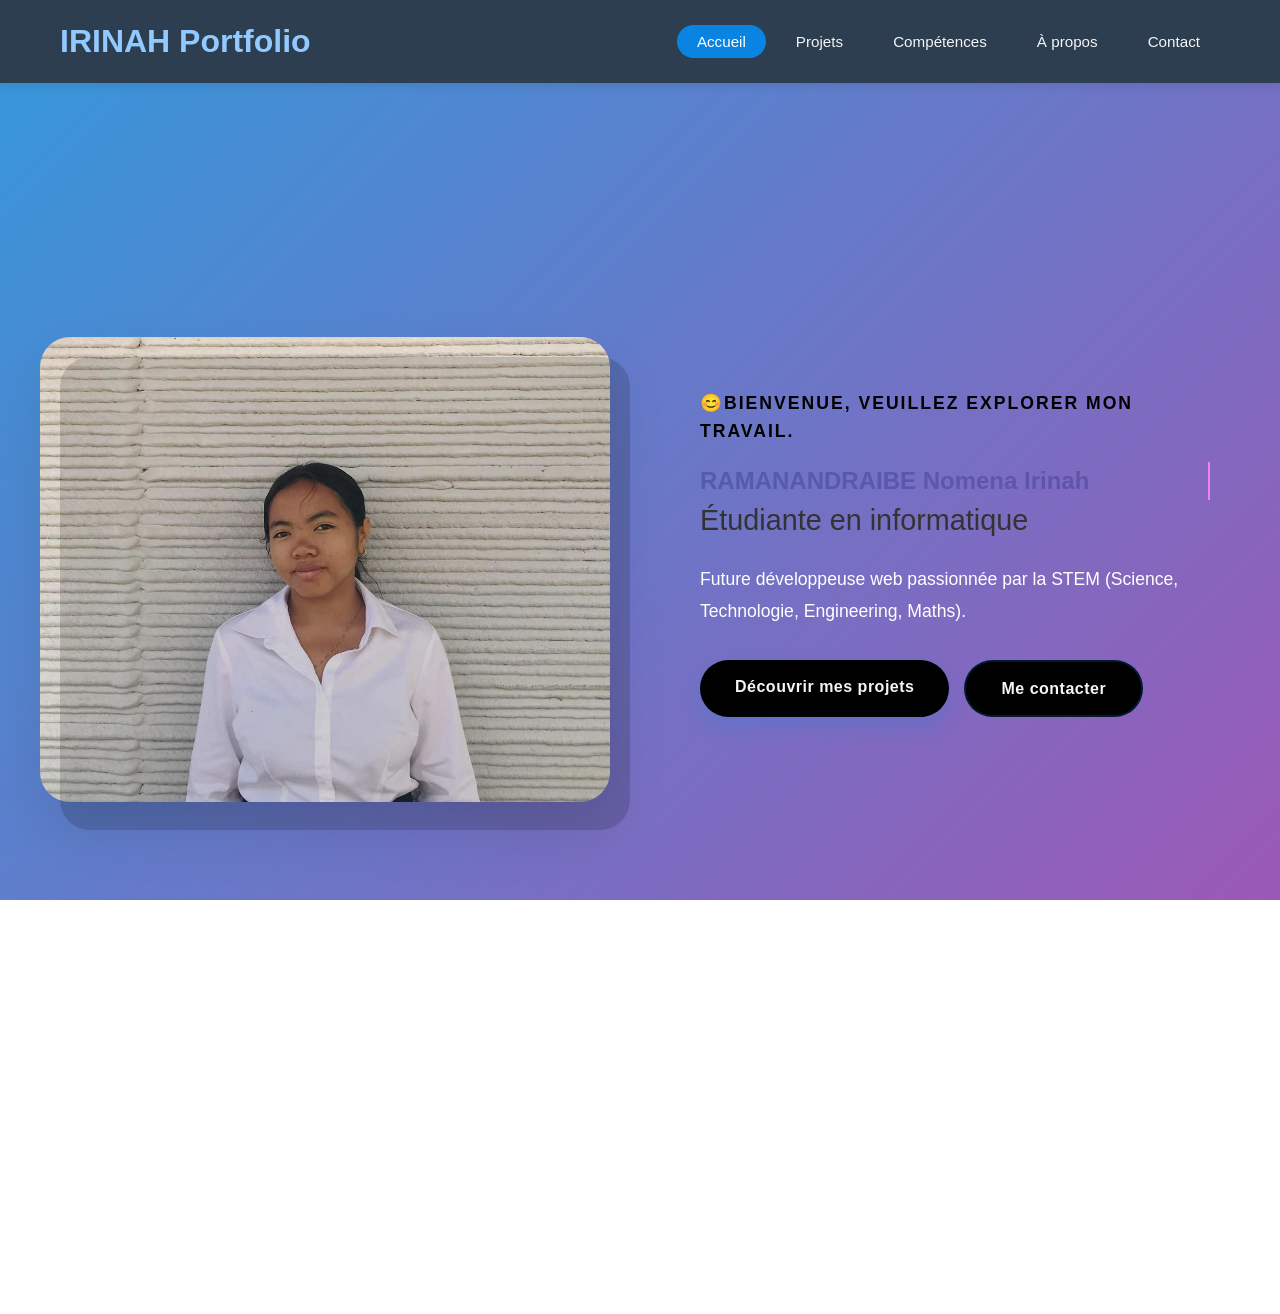
<file: index.html>
<!DOCTYPE html> <html lang="fr">
     <head> <meta charset="UTF-8">
         <meta name="viewport" content="width=device-width, initial-scale=1.0"> 
         <title>Accueil - IRINAH Portfolio</title> <link rel="stylesheet" href="index.css">
         </head>

<body>
    <header>
        <nav>
            <div class="nav-container">
                <div class="logo">IRINAH Portfolio</div>
                <ul class="nav-buttons">
                    <li><a href="index.html" class="active">Accueil</a></li>
                    <li><a href="projet.html">Projets</a></li>
                    <li><a href="competence.html">Compétences</a></li>
                    <li><a href="propos.html">À propos</a></li>
                    <li><a href="contact.html">Contact</a></li>
                </ul>
            </div>
        </nav>
    </header>

    <main>
        <section class="hero">
            <div class="hero-content">

                

                <!-- Photo à gauche -->
                <div class="hero-image">
                    <div class="image-wrapper">
                       <img src="img/123.jpeg" alt="">
                        <div class="background-shape"></div>
                    </div>
                </div>

                <!-- Texte à droite -->
                <div class="hero-text">
                    <p class="greeting">😊Bienvenue, veuillez explorer mon travail.</p>
                    <h1>RAMANANDRAIBE Nomena Irinah</h1>
                    <h2>Étudiante en informatique</h2>
                    <p class="bio">Future développeuse web passionnée par la STEM (Science, Technologie, Engineering, Maths).</p>
                    
                    <div class="cta-buttons">
                        <a href="projet.html" class="btn btn-primary">Découvrir mes projets</a>
                        <a href="contact.html" class="btn btn-secondary">Me contacter</a>
                    </div>
                </div>
            </div>
        </section>
    </main>
    <!-- Logos ajoutés -->
                <div class="hero-logos">
                   
              
                    <img src="img/logo1.png" alt="Logo3" class=" small-logo">
                    <img src="img/logo3.png" alt="Logo 2" class="small-logo">
                    <img src="img/logo2.png" alt="Logo 1" class="small-logo">
                </div>

    <footer>
        <p>&copy; 2026 IRINAH Portfolio. 😊 Bienvenue.</p>
        <div class="footer-container">
            <img src="img/logo1.png" alt="Logo IRINAH" class="footer-logo">
        </div>
    </footer>
</body>
</file>
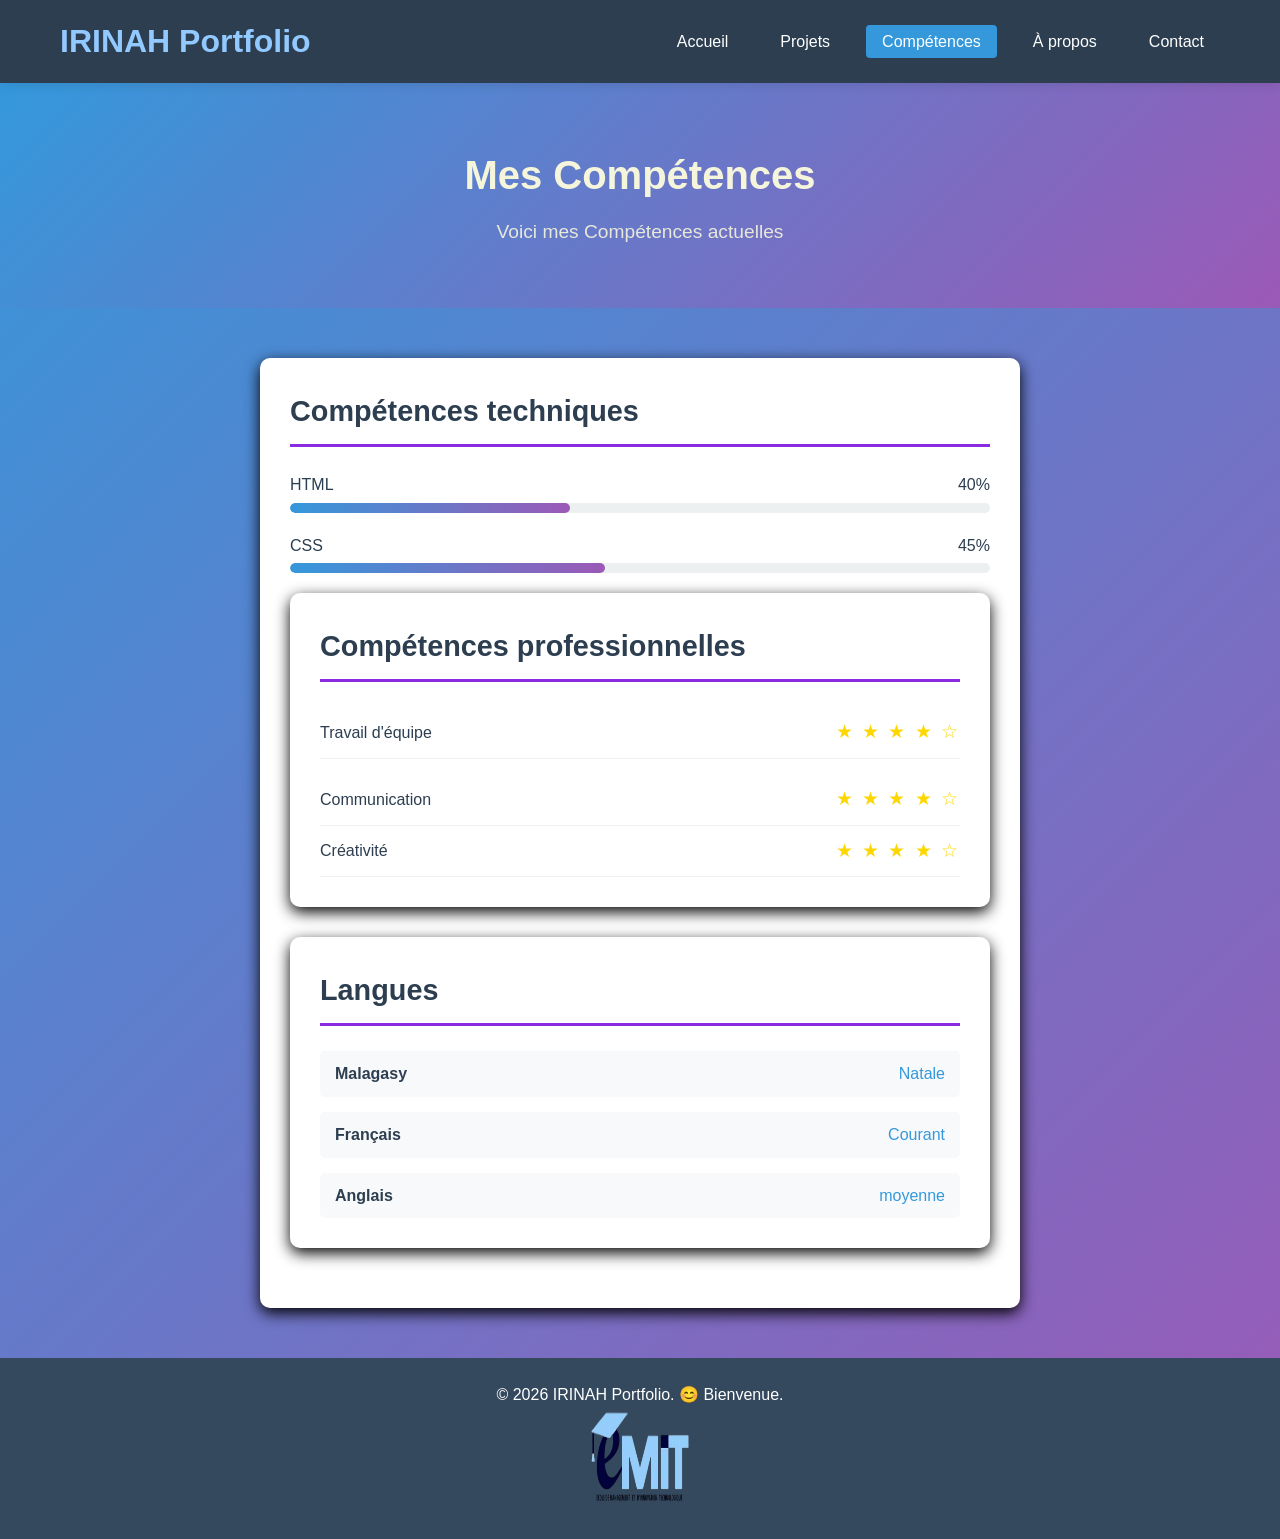
<file: competence.html>
<!DOCTYPE html>
<html lang="fr">
<head>
    <meta charset="UTF-8">
    <meta name="viewport" content="width=device-width, initial-scale=1.0">
    <title>Mes Compétences</title>
    <link rel="stylesheet" href="competence.css">
</head>
<body>
    <header>
        <nav>
            <div class="nav-container">
                <div class="logo">IRINAH Portfolio</div>
                <ul class="nav-menu">
                    <li><a href="index.html">Accueil</a></li>
                    <li><a href="projet.html">Projets</a></li>
                    <li><a href="competence.html" class="active">Compétences</a></li>
                    <li><a href="propos.html">À propos</a></li>
                    <li><a href="contact.html">Contact</a></li>
                </ul>
            </div>
        </nav>
    </header>

    <main>
        <section class="page-header">
            <h1>Mes Compétences</h1>
            <p>Voici mes Compétences actuelles</p>
        </section>

        <section class="skills-section">
            <!-- Compétences techniques -->
            <div class="skills-category">
                <h2>Compétences techniques</h2>
                <div class="skills-list">
                    <div class="skill-item">
                        <div class="skill-info">
                            <span>HTML</span>
                            <span>40%</span>
                        </div>
                        <div class="progress-bar">
                        <div class="progress" style="width: 40%"></div>
                        </div>
                    </div>

                    <div class="skill-item">
                        <div class="skill-info">
                            <span>CSS</span>
                            <span>45%</span>
                        </div>
                        <div class="progress-bar">
                            <div class="progress" style="width: 45%"></div>
                        </div>
                    </div>

                   

                  

                 

            <!-- Compétences professionnelles -->
            <div class="skills-category">
                <h2>Compétences professionnelles</h2>
                <div class="soft-skills">
                    <div class="soft-skill">
                        <span>Travail d'équipe</span>
                        <div class="rating">
                            ★ ★ ★ ★ ☆
                        </div>
                    </div>
                    <div class="soft-skill">
                        <span>Communication</span>
                        <div class="rating">
                            ★ ★ ★ ★ ☆
                        </div>
                    </div>
                 
                    </div>
                   
                    <div class="soft-skill">
                        <span>Créativité</span>
                        <div class="rating">
                            ★ ★ ★ ★ ☆
                        </div>
                    </div>
                </div>
            </div>

            <!-- Langues -->
            <div class="skills-category">
                <h2>Langues</h2>
                <div class="languages-list">
                    <div class="language-item">
                        <span>Malagasy</span>
                        <span>Natale</span>
                    </div>
                    <div class="language-item">
                        <span>Français</span>
                        <span>Courant</span>
                    </div>
                    <div class="language-item">
                        <span>Anglais</span>
                        <span>moyenne</span>
                    </div>
                </div>
            </div>
        </section>
    </main>

    <footer>
        <p>&copy; 2026 IRINAH Portfolio. 😊 Bienvenue.</p>
            
    <div class="footer-container">
        <img src="img/logo1.png" alt="Logo IRINAH" class="footer-logo">
        </div>
    </footer>
</body>
</html>
</file>
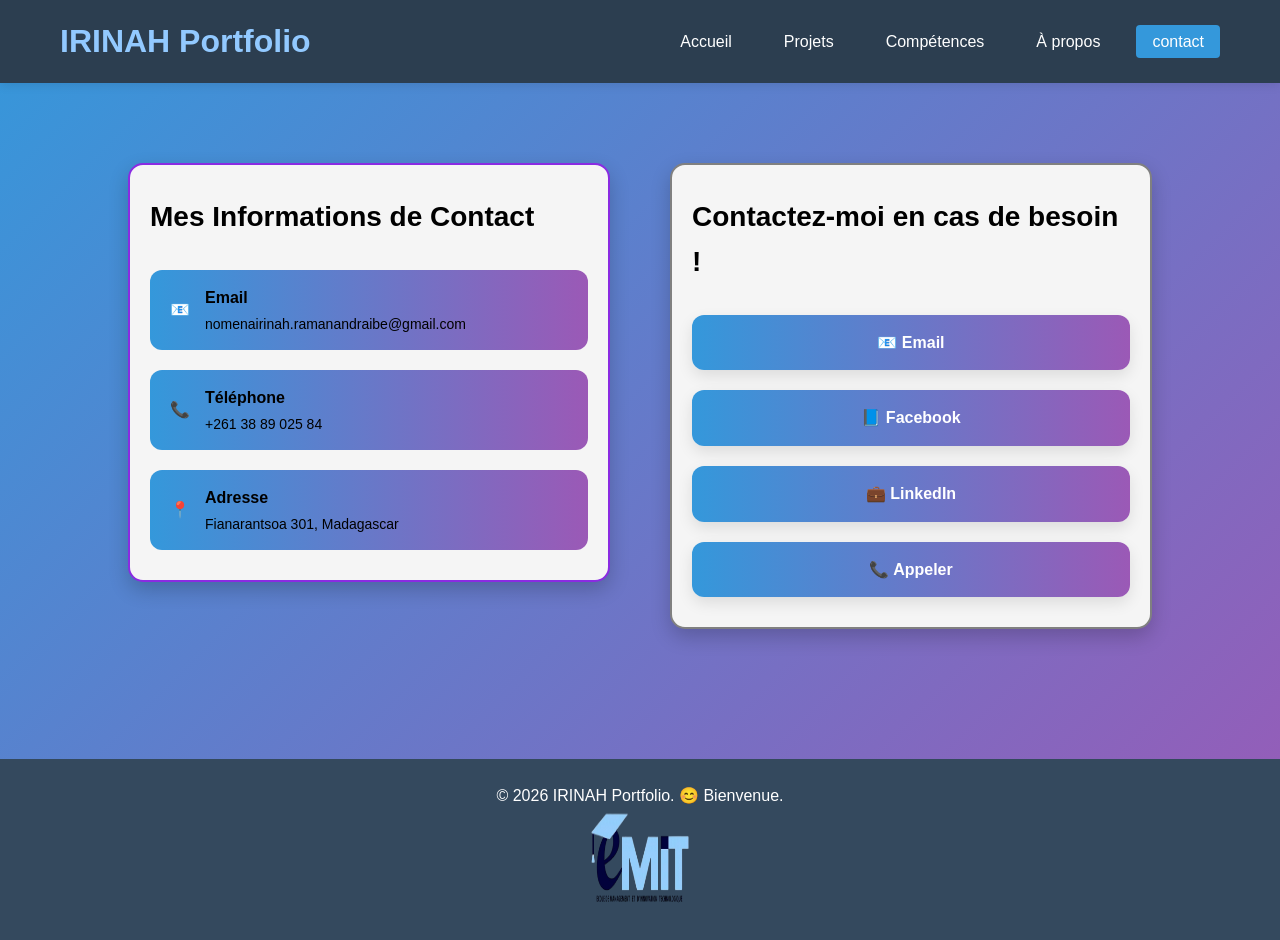
<file: contact.html>
<!DOCTYPE html>
<html lang="fr">
<head>
    <meta charset="UTF-8">
    <meta name="viewport" content="width=device-width, initial-scale=1.0">
    <title>Contact</title>
    <link rel="stylesheet" href="contact.css">
</head>
<body>
    <header>
        <nav>
            <div class="nav-container">
                <div class="logo">IRINAH Portfolio</div>
                <ul class="nav-menu">
                    <li><a href="index.html">Accueil</a></li>
                    <li><a href="projets.html" >Projets</a></li>
                    <li><a href="competence.html">Compétences</a></li>
                    <li><a href="propos.html">À propos</a></li>
                    <li><a href="contact.html" class="active">contact</a></li>
                </ul>
            </div>
        </nav>
    </header>

    <body>

<body>

<section class="contact-section">
    <div class="contact-container">

        <!-- PARTIE GAUCHE -->
        <div class="contact-left">
            <h2>Mes Informations de Contact</h2>

            <div class="contact-info">

                <div class="info-item">
                    <span class="info-icon">📧</span>
                    <div class="info-text">
                        <h4>Email</h4>
                        <p>nomenairinah.ramanandraibe@gmail.com</p>
                    </div>
                </div>

                <div class="info-item">
                    <span class="info-icon">📞</span>
                    <div class="info-text">
                        <h4>Téléphone</h4>
                        <p>+261 38 89 025 84</p>
                    </div>
                </div>

                <div class="info-item">
                    <span class="info-icon">📍</span>
                    <div class="info-text">
                        <h4>Adresse</h4>
                        <p>Fianarantsoa 301, Madagascar</p>
                    </div>
                </div>

             

            </div>
        </div>

        <!-- PARTIE DROITE -->
        <div class="contact-right">
            <h2>Contactez-moi en cas de besoin !</h2>

            <div class="contact-buttons">

                <a href="mailto:nomenairinah.ramanandraibe@gmail.com" class="btn email">
                    📧 Email
                </a>

                <a href="https://www.facebook.com/irinah.ramanandraibe" target="_blank" class="btn facebook">
                    📘 Facebook
                </a>

                <a href="https://www.linkedin.com/in/nomena-irinah-ramanandraibe-2660463a6" target="_blank" class="btn linkedin">
                    💼 LinkedIn
                </a>

                <a href="tel:+261388902584" class="btn call">
                    📞 Appeler
                </a>

            </div>
        </div>

    </div>
</section>

</body>
   
</body>
    
   
  <footer>
        <p>&copy; 2026 IRINAH Portfolio. 😊 Bienvenue.</p>
        
    <div class="footer-container">
        <img src="img/logo1.png" alt="Logo IRINAH" class="footer-logo">
        </div>

    </footer>
</body>
</html>
</file>
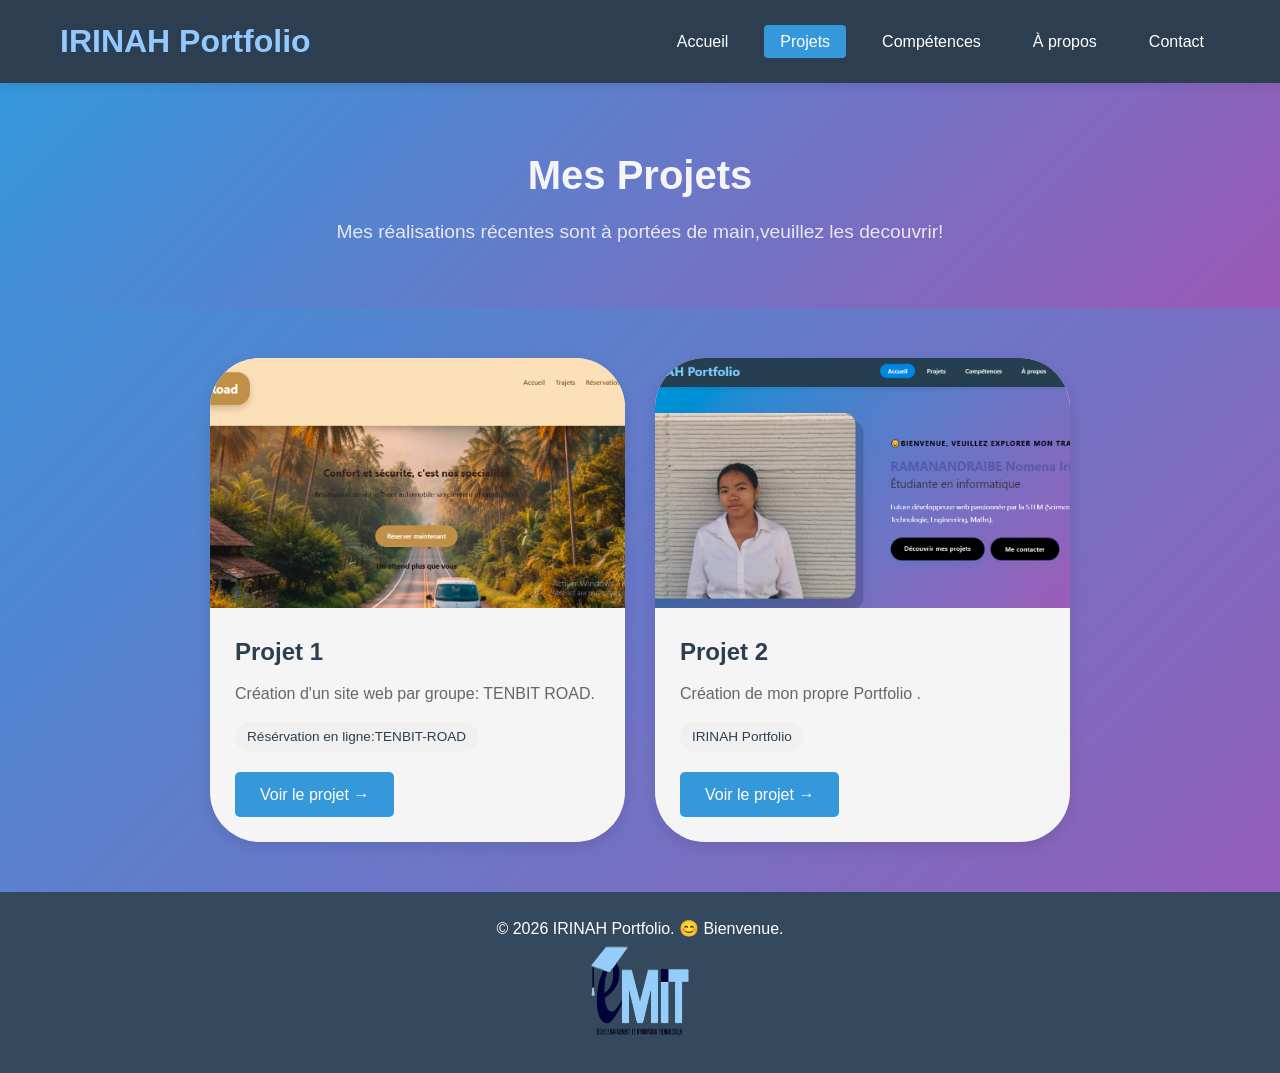
<file: projet.html>
<!DOCTYPE html>
<html lang="fr">
<head>
    <meta charset="UTF-8">
    <meta name="viewport" content="width=device-width, initial-scale=1.0">
    <title>Mes Projets</title>
    <link rel="stylesheet" href="projet.css">
</head>
<body>
    <header>
        <nav>
            <div class="nav-container">
                <div class="logo">IRINAH Portfolio</div>
                <ul class="nav-menu">
                    <li><a href="index.html">Accueil</a></li>
                    <li><a href="projets.html" class="active">Projets</a></li>
                    <li><a href="competence.html">Compétences</a></li>
                    <li><a href="propos.html">À propos</a></li>
                    <li><a href="contact.html">Contact</a></li>
                </ul>
            </div>
        </nav>
    </header>

    <main>
        <section class="page-header">
            <h1>Mes Projets</h1>
            <p>Mes réalisations récentes sont à portées de main,veuillez les decouvrir!</p>
        </section>

        <section class="projects-section">
            <div class="projects-grid">
                <!-- Projet 1 -->
                <article class="project-card">
                    <div class="project-image">
                        <img src="img/Capture d’écran 2026-02-27 224944.png" alt="">
                    </div>
                    <div class="project-content">
                        <h3>Projet 1</h3>
                        <p class="project-description">Création d'un site web par groupe: TENBIT ROAD.</p>
                        <div class="project-tech">
                            <span>Résérvation en ligne:TENBIT-ROAD</span>
                    
                            
                        </div>
                        <a href="https://toussainte.github.io/TenBit_Road/" class="project-btn">Voir le projet →</a>
                    </div>
                </article>

                <!-- Projet 2 -->
                <article class="project-card">
                    <div class="project-image">
                        <img src="img/M.png" alt="">
                    </div>
                    <div class="project-content">
                        <h3>Projet 2</h3>
                        <p class="project-description">Création de mon propre Portfolio .</p>
                        <div class="project-tech">
                            <span>IRINAH Portfolio</span>
                            
                           
                        </div>
                        <a href="index.html" class="project-btn">Voir le projet →</a>
                    
                    </div>
                </article>



            </div>
        </section>
    </main>

    
      <footer>
        <p>&copy; 2026 IRINAH Portfolio. 😊 Bienvenue.</p>
        
    <div class="footer-container">
        <img src="img/logo1.png" alt="Logo IRINAH" class="footer-logo">
        </div>

    </footer>
</body>

</html>
</file>
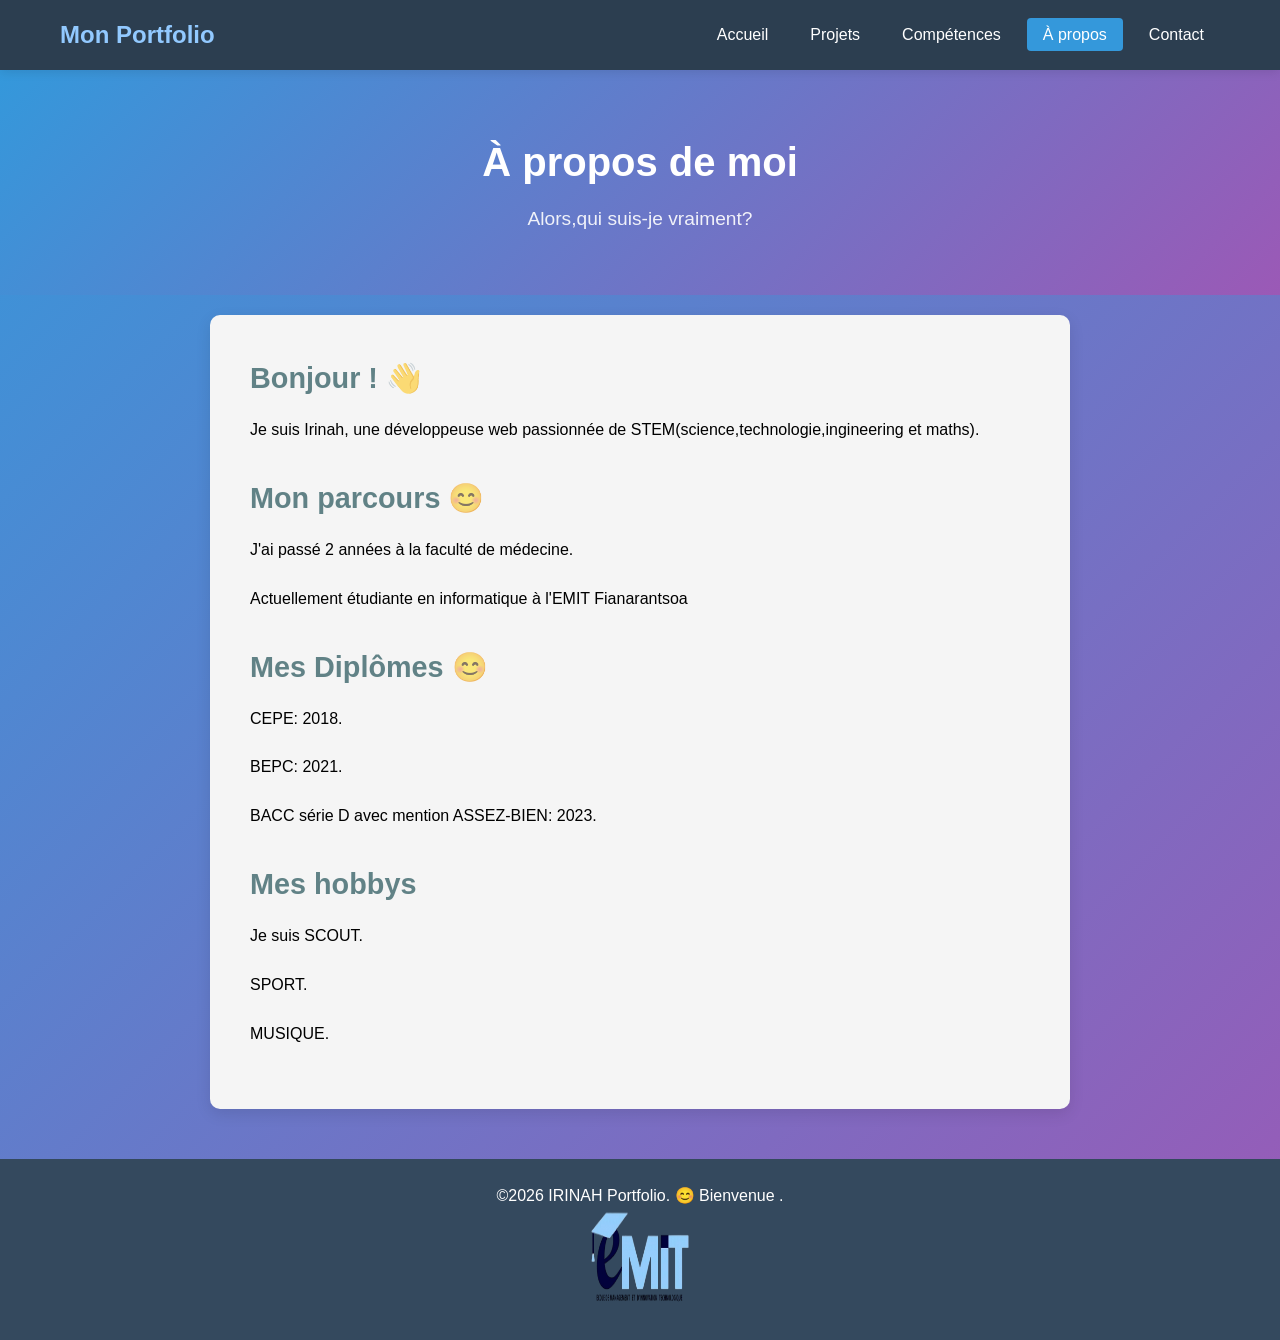
<file: propos.html>
<!DOCTYPE html>
<html lang="fr">
<head>
    <meta charset="UTF-8">
    <meta name="viewport" content="width=device-width, initial-scale=1.0">
    <title>À propos</title>
    <link rel="stylesheet" href="propos.css">
</head>
<body>
    <header>
        <nav>
            <div class="nav-container">
                <div class="logo">Mon Portfolio</div>
                <ul class="nav-menu">
                    <li><a href="index.html">Accueil</a></li>
                    <li><a href="projet.html">Projets</a></li>
                    <li><a href="competence.html">Compétences</a></li>
                    <li><a href="propos.html" class="active">À propos</a></li>
                    <li><a href="contact.html">Contact</a></li>
                </ul>
            </div>
        </nav>
    </header>

    <main>
        <section class="page-header">
            <h1>À propos de moi</h1>
            <p>Alors,qui suis-je vraiment?</p>
        </section>

        <section class="about-section">
            <div class="about-content">
                <div class="about-text">
                    <h2>Bonjour ! 👋</h2>
                    <p>Je suis Irinah, une développeuse web passionnée de STEM(science,technologie,ingineering et maths).</p>
                    
                    <h2>Mon parcours 😊</h2>
                    
                    <P>J'ai passé 2 années à la faculté de médecine.</P>
                    <p>Actuellement étudiante en informatique à l'EMIT Fianarantsoa</p> 
                    
                    <h2>Mes Diplômes 😊</h2>
                    <p>CEPE: 2018.</p>
                    <p>BEPC: 2021.</p>
                    <p>BACC série D avec mention ASSEZ-BIEN: 2023.</p>

                    <h2>Mes hobbys</h2>
                    <p>Je suis SCOUT.</p>
                    <p>SPORT.</p>
                    <p>MUSIQUE.</p>

                    
                </div>
            </div>
        </section>
    </main>

    <footer>
        <p>&copy;2026 IRINAH Portfolio. 😊 Bienvenue .</p>
            
    <div class="footer-container">
        <img src="img/logo1.png" alt="Logo IRINAH" class="footer-logo">
        </div>
    </footer>
</body>
</html>
</file>
<file: index.css>
/* ===================== RESET ===================== */
* {
    margin: 0;
    padding: 0;
    box-sizing: border-box;
}

html, body {
    height: 100%;
    margin: 0;
    padding: 0;
    overflow-x: hidden;
    font-family: -apple-system, BlinkMacSystemFont, "Segoe UI", Roboto, "Helvetica Neue", Arial, sans-serif;
    line-height: 1.6;
}

/* ===================== BODY / BACKGROUND ===================== */
body {
    background: linear-gradient(135deg, #3498db 0%, #9b59b6 100%);
    background-size: cover;
    background-repeat: no-repeat;
    background-attachment: fixed;
    color: white;
}

/* ===================== NAVIGATION ===================== */
header {
    background-color: #2c3e50;
    color: wheat;
    padding: 1rem 0;
    position: sticky;
    top: 0;
    z-index: 100;
    box-shadow: 0 2px 10px rgba(0,0,0,0.1);
    animation: fadeDown 1s ease forwards;
    opacity: 0;
}

.nav-container {
    max-width: 1200px;
    margin: 0 auto;
    display: flex;
    justify-content: space-between;
    align-items: center;
    padding: 0 20px;
}

.nav-menu {
    display: flex;
    gap: 20px;
}

.nav-menu a {
    text-decoration: none;
    font-weight: 600;
    color: #0a66c2;
}

.logo {
    font-size: 2rem;
    font-weight: bold;
    color: #92c9ff;
}

.nav-buttons {
    display: flex;
    list-style: none;
    gap: 10px;
}

.nav-buttons li a {
    color: whitesmoke;
    text-decoration: none;
    padding: 8px 20px;
    border-radius: 30px;
    transition: all 0.3s;
    font-weight: 500;
    font-size: 0.95rem;
}

.nav-buttons li a:hover,
.nav-buttons li a.active {
    background-color: #0984e3;
    color: white;
}

/* ===================== HERO SECTION ===================== */
.hero {
    min-height: 100vh;
    display: flex;
    align-items: center;
    padding: 80px 40px 0;
    max-width: 1300px;
    margin: 0 auto;
    gap: 20px;
}

.hero-content {
    display: grid;
    grid-template-columns: 1fr 1fr;
    gap: 60px;
    align-items: center;
    width: 100%;
}

/* ===================== LOGOS HERO ===================== */
.hero-logos {
    display: flex;
    justify-content: center;
    gap: 15px;
    margin-bottom: 30px;
    animation: fadeIn 2s ease forwards;
}

.small-logo {
    width: 100px;
    height: auto;
    border-radius: 10px;
    box-shadow: 0 5px 15px rgba(0,0,0,0.2);
    transition: transform 0.3s;
}

.small-logo:hover {
    transform: scale(1.1);
}

/* Partie image (gauche) */
.hero-image {
    position: relative;
    justify-self: start;
    animation: slideLeft 1.5s ease forwards;
    opacity: 0;
}

.image-wrapper {
    position: relative;
    z-index: 0;
}

.image-wrapper img {
    width: 100%;
    max-width: 700px;
    height: auto;
    border-radius: 30px;
    object-fit: cover;
    z-index: 2;
    box-shadow: 0 30px 60px rgba(0, 0, 0, 0.1);
    transition: transform 0.5s;
    animation: float 4s ease-in-out infinite;
}

.image-wrapper img:hover {
    transform: scale(1.02);
}

.background-shape {
    position: absolute;
    width: 100%;
    height: 100%;
    background: rgba(0,0,0,0.5);
    border-radius: 30px;
    top: 20px;
    left: 20px;
    z-index: 1;
    opacity: 0.3;
    transition: all 0.5s;
}

.image-wrapper:hover .background-shape {
    top: 25px;
    left: 25px;
    opacity: 0.4;
}

/* Partie texte (droite) */
.hero-text {
    padding-left: 30px;
    padding-right: 30px;
    animation: slideRight 1.5s ease forwards;
    opacity: 0;
    
}

.greeting {
    color: black;
    font-size: 1.1rem;
    margin-bottom: 1rem;
    font-weight: 700;
    letter-spacing: 2px;
    text-transform: uppercase;
}

.hero-text h1 {
    background:  rgba(58, 58, 145, 0.452);
    -webkit-background-clip: text;
    -webkit-text-fill-color: transparent;
}

.hero-text h2 {
    font-size: 1.8rem;
    font-weight: 400;
    color: #333;
    margin-bottom: 1.5rem;
    line-height: 1.4;
}

.bio {
    font-size: 1.1rem;
    color: white;
    margin-bottom: 2rem;
    line-height: 1.8;
    max-width: 500px;
}

/* Boutons */
.cta-buttons {
    display: flex;
    gap: 15px;
    margin-bottom: 2.5rem;
}

.btn {
    display: inline-block;
    padding: 14px 35px;
    text-decoration: none;
    border-radius: 40px;
    font-weight: 600;
    transition: all 0.3s;
    font-size: 1rem;
    cursor: pointer;
    border: none;
    letter-spacing: 0.5px;
}

.btn-primary {
    background-color: black;
    color: whitesmoke;
    box-shadow: 0 10px 20px rgba(9, 132, 227, 0.2);
}

.btn-primary:hover {
    background-color: blueviolet;
    transform: translateY(-3px);
}

.btn-secondary {
    background-color: black;
    color: whitesmoke;
    border: 2px solid rgba(9, 132, 227, 0.2);
}

.btn-secondary:hover {
    background-color: blueviolet;
    color: black;
    transform: translateY(-3px);
}

/* ===================== FOOTER ===================== */
footer {
    background-color: #34495e;
    color: white;
    text-align: center;
    padding: 1.5rem 0;
    margin-top: 50px;
    animation: fadeIn 2s ease;
}

.footer-logo {
    height: 100px;
    width: 100px;
}
/* Effet machine à écrire pour h1 */
.hero-text h1 {
    overflow: hidden; /* cache le texte pendant l'animation */
    border-right: 2px solid violet; 
    white-space: nowrap;
    animation: typing 3s steps(30, end), blinkCaret 0.75s step-end infinite;
}

@keyframes typing {
    from { width: 0 }
    to { width: 100% }
}

@keyframes blinkCaret {
    50% { border-color: transparent; }
}
/* ===================== ANIMATIONS ===================== */
@keyframes fadeDown {
    from { opacity: 0; transform: translateY(-40px); }
    to { opacity: 1; transform: translateY(0); }
}

@keyframes slideLeft {
    from { opacity: 0; transform: translateX(-80px); }
    to { opacity: 1; transform: translateX(0); }
}

@keyframes slideRight {
    from { opacity: 0; transform: translateX(80px); }
    to { opacity: 1; transform: translateX(0); }
}

@keyframes float {
    0% { transform: translateY(0); }
    50% { transform: translateY(-15px); }
    100% { transform: translateY(0); }
}

@keyframes fadeIn {
    from { opacity: 0; }
    to { opacity: 1; }
}

/* ===================== RESPONSIVE ===================== */
@media (max-width: 968px) {
    .hero-content { grid-template-columns: 1fr; gap: 40px; text-align: center; }
    .hero-text { padding-left: 0; order: 2; }
    .hero-image { order: 1; display: flex; justify-content: center; }
    .hero-logos { justify-content: center; margin-bottom: 20px; }
    .bio { margin-left: auto; margin-right: auto; }
    .cta-buttons { justify-content: center; }
}

@media (max-width: 768px) {
    .nav-container { flex-direction: column; gap: 15px; padding: 1rem 20px; }
    .nav-buttons { flex-wrap: wrap; justify-content: center; }
    .hero { padding: 120px 20px 40px; }
    .hero-text h1 { font-size: 2.3rem; }
    .small-logo { width: 40px; }
}

@media (max-width: 480px) {
    .cta-buttons { flex-direction: column; }
    .small-logo { width: 35px; }
}
</file>
<file: competence.css>
/* ===== STYLE INDÉPENDANT POUR LA PAGE COMPÉTENCES ===== */
* {
    margin: 0;
    padding: 0;
    box-sizing: border-box;
}

body {
    font-family: -apple-system, BlinkMacSystemFont, 'Segoe UI', Roboto, Oxygen, Ubuntu, sans-serif;
    line-height: 1.6;
    
    background: linear-gradient(135deg, #3498db 0%, #9b59b6 100%);
}

/* Navigation */
header {
    background-color: #2c3e50;
    color: wheat;
    padding: 1rem 0;
    position: sticky;
    top: 0;
    z-index: 100;
    box-shadow: 0 2px 10px rgba(0,0,0,0.1);
}

.nav-container {
    max-width: 1200px;
    margin: 0 auto;
    display: flex;
    justify-content: space-between;
    align-items: center;
    padding: 0 20px;
}

.logo {
    font-size: 2rem;
    font-weight: bold;
    color:#92c9ff ;
}

.nav-menu {
    display: flex;
    list-style: none;
    gap: 20px;
}

.nav-menu li a {
    color: white;
    text-decoration: none;
    padding: 8px 16px;
    border-radius: 4px;
    transition: background-color 0.3s;
}

.nav-menu li a:hover,
.nav-menu li a.active {
    background-color: #3498db;
}

/* En-tête de page */
.page-header {
    background: linear-gradient(135deg, #3498db, #9b59b6);
    color: beige;
    text-align: center;
    padding: 60px 20px;
}

.page-header h1 {
    font-size: 2.5rem;
    margin-bottom: 10px;
}

.page-header p {
    font-size: 1.2rem;
    opacity: 0.9;
}

/* Section compétences */
.skills-section {
    max-width: 800px;
    margin: 50px auto;
    padding: 0 20px;
}

.skills-category {
    background: white;
    border-radius: 10px;
    padding: 30px;
    margin-bottom: 30px;
    box-shadow: 0 5px 15px black;
}

.skills-category h2 {
    color: #2c3e50;
    margin-bottom: 25px;
    font-size: 1.8rem;
    border-bottom: 3px solid blueviolet;
    padding-bottom: 10px;
}

/* Barres de progression */
.skills-list {
    display: flex;
    flex-direction: column;
    gap: 20px;
}

.skill-item {
    width: 100%;
}

.skill-info {
    display: flex;
    justify-content: space-between;
    margin-bottom: 5px;
    color: #2c3e50;
    font-weight: 500;
}

.progress-bar {
    width: 100%;
    height: 10px;
    background-color: #ecf0f1;
    border-radius: 5px;
    overflow: hidden;
}

.progress {
    height: 100%;
    background: linear-gradient(90deg, #3498db, #9b59b6);
    border-radius: 5px;
    transition: width 1s ease;
}

/* Compétences professionnelles (étoiles) */
.soft-skills {
    display: flex;
    flex-direction: column;
    gap: 15px;
}

.soft-skill {
    display: flex;
    justify-content: space-between;
    align-items: center;
    padding: 10px 0;
    border-bottom: 1px solid #ecf0f1;
}

.soft-skill span {
    color: #2c3e50;
    font-weight: 500;
}

.rating {
    color: gold;
    font-size: 1.2rem;
    letter-spacing: 2px;
}

/* Langues */
.languages-list {
    display: flex;
    flex-direction: column;
    gap: 15px;
}

.language-item {
    display: flex;
    justify-content: space-between;
    align-items: center;
    padding: 10px 15px;
    background: #f8f9fa;
    border-radius: 5px;
}

.language-item span:first-child {
    font-weight: 600;
    color: #2c3e50;
}

.language-item span:last-child {
    color: #3498db;
}

/* Footer */
footer {
    background-color: #34495e;
    color: white;
    text-align: center;
    padding: 1.5rem 0;
    margin-top: 50px;
}
.footer-logo {
    height: 100px; /* très petit logo */
    width: 100px;  /* conserve les proportions */

}
/* Responsive */
@media (max-width: 768px) {
    .nav-container {
        flex-direction: column;
        gap: 15px;
    }
    
    .nav-menu {
        flex-wrap: wrap;
        justify-content: center;
    }
    
    .page-header h1 {
        font-size: 2rem;
    }
    
    .skills-category {
        padding: 20px;
    }
    
    .soft-skill {
        flex-direction: column;
        text-align: center;
        gap: 10px;
    }
}
</file>
<file: contact.css>
/* ===== STYLE INDÉPENDANT POUR LA PAGE CONTACT ===== */
* {
    margin: 0;
    padding: 0;
    box-sizing: border-box;
}

body {
    font-family: -apple-system, BlinkMacSystemFont, 'Segoe UI', Roboto, Oxygen, Ubuntu, sans-serif;
    line-height: 1.6;
    color: #333;
    background-color: cadetblue;
}

/* Navigation */
header {
    background-color: #2c3e50;
    color: wheat;
    padding: 1rem 0;
    position: sticky;
    top: 0;
    z-index: 100;
    box-shadow: 0 2px 10px rgba(0,0,0,0.1);
}

.nav-container {
    max-width: 1200px;
    margin: 0 auto;
    display: flex;
    justify-content: space-between;
    align-items: center;
    padding: 0 20px;
}

.logo {
    font-size: 2rem;
    font-weight: bold;
    color:#92c9ff ;
}

.nav-menu {
    display: flex;
    list-style: none;
    gap: 20px;
}

.nav-menu li a {
    color: white;
    text-decoration: none;
    padding: 8px 16px;
    border-radius: 4px;
    transition: background-color 0.3s;
}

.nav-menu li a:hover,
.nav-menu li a.active {
    background-color: #3498db;
}

/* En-tête de page */
.page-header {
    background: linear-gradient(135deg, #3498db, #9b59b6);
    color: beige;
    text-align: center;
    padding: 60px 20px;
}

.page-header h1 {
    font-size: 2.5rem;
    margin-bottom: 10px;
    
}

.page-header p {
    font-size: 1.2rem;
    opacity: 0.9;
}


/* ===== STYLE GÉNÉRAL ===== */
body {
    margin: 0;
    font-family: 'Segoe UI', Tahoma, Geneva, Verdana, sans-serif;
    /* BACKGROUND DE LA PAGE */
    background: linear-gradient(135deg, #3498db, #9b59b6);
    color: #fff; /* texte blanc pour contraster avec le fond */
}

/* ===== SECTION CONTACT ===== */
.contact-section {
    padding: 80px 10%;
}

/* ===== CONTAINER PRINCIPAL ===== */
.contact-container {
    display: flex;
    justify-content: space-between;
    align-items: flex-start;
    gap: 60px;
    flex-wrap: wrap;
}

/* ===== PARTIE GAUCHE ===== */

/* Cadre blanc autour de la partie gauche */
.contact-left {
    flex: 1;
    min-width: 300px;
    padding: 30px 20px;
    border: 2px solid blueviolet; /* cadre blanc */
    border-radius: 15px;      /* coins arrondis */
    background: rgba(255,255,255,0.1); /* léger fond transparent pour contraste */
    box-shadow: 0 8px 20px rgba(0,0,0,0.2);
    background-color: whitesmoke;
}

.contact-left h2 {
    font-size: 28px;
    margin-bottom: 30px;
    color: black;
}

/* Info items */
.contact-info {
    display: flex;
    flex-direction: column;
    gap: 20px;
}

.info-item  {
    display: flex;
    align-items: center;
    gap: 15px;
    padding: 15px 20px;
    border-radius: 12px;
    background: linear-gradient(90deg, #3498db, #9b59b6); 
    color: #000;         
    transition: transform 0.3s ease, box-shadow 0.3s ease;
}


.info-item:hover {
    transform: translateY(-5px);
    box-shadow: 0 12px 25px rgba(0,0,0,0.2);
}

.info-icon {
    font-size: 16px;
}

.info-text h4 {
    margin: 0;
    font-size: 16px;
    font-weight: bold;
}

.info-text p {
    margin: 2px 0 0;
    font-size: 14px;
}

/* ===== PARTIE DROITE ===== */
.contact-right {
    flex: 1;
    min-width: 300px;
    padding-left: 40px;
}

.contact-right h2 {
    font-size: 28px;
    margin-bottom: 30px;
    color: black;
}
/* Cadre blanc autour de la partie droite */
.contact-right {
    flex: 1;
    min-width: 300px;
    padding: 30px 20px;
    border: 2px solid grey; /* cadre blanc */
    border-radius: 15px;      /* coins arrondis */
    background: rgba(255,255,255,0.1); /* léger fond transparent pour contraste */
    box-shadow: 0 8px 20px rgba(0,0,0,0.2);
    background-color: whitesmoke;
}

/* Boutons à l'intérieur du cadre */


.btn:hover {
    transform: translateY(-3px);
    box-shadow: 0 12px 25px rgba(0,0,0,0.2);
}

/* Boutons */
.contact-buttons {
    display: flex;
    flex-direction: column;
    gap: 20px;
}

.btn {
    
    text-decoration: none;
    padding: 15px;
    border-radius: 12px;
    font-size: 16px;
    font-weight: bold;
    text-align: center;
    color: #fff;           /* texte des boutons */
    background: linear-gradient(90deg, #3498db, #9b59b6);   
    box-shadow: 0 6px 15px rgba(0,0,0,0.1);
    transition: transform 0.3s ease, box-shadow 0.3s ease;
 
}

.btn:hover {
    transform: translateY(-5px);
    box-shadow: 0 12px 25px rgba(0,0,0,0.2);
}

/* Footer */
footer {
    background-color: #34495e;
    color: white;
    text-align: center;
    padding: 1.5rem 0;
    margin-top: 50px;
}
.footer-logo {
    height: 100px; /* très petit logo */
    width: 100px;  /* conserve les proportions */

} 

/* ===== RESPONSIVE (MOBILE) ===== */
@media (max-width: 900px) {
    .contact-container {
        flex-direction: column;
    }

    .contact-left {
        padding-right: 0;
        padding-bottom: 30px;
    }

    .contact-right {
        padding-left: 0;
        padding-top: 30px;
    }
}
</file>
<file: projet.css>
/* ===== STYLE INDÉPENDANT POUR LA PAGE PROJETS ===== */
* {
    margin: 0;
    padding: 0;
    box-sizing: border-box;
}

body {
    font-family: -apple-system, BlinkMacSystemFont, 'Segoe UI', Roboto, Oxygen, Ubuntu, sans-serif;
    line-height: 1.6;
    color: #333;
    background: linear-gradient(135deg, #3498db 0%, #9b59b6 100%);
}

/* Navigation */

header {
    background-color: #2c3e50;
    color: wheat;
    padding: 1rem 0;
    position: sticky;
    top: 0;
    z-index: 100;
    box-shadow: 0 2px 10px rgba(0,0,0,0.1);
}

.nav-container {
    max-width: 1200px;
    margin: 0 auto;
    display: flex;
    justify-content: space-between;
    align-items: center;
    padding: 0 20px;
}

.logo {
    font-size: 2rem;
    font-weight: bold;
    color:#92c9ff ;
}

.nav-menu {
    display: flex;
    list-style: none;
    gap: 20px;
}

.nav-menu li a {
    color: white;
    text-decoration: none;
    padding: 8px 16px;
    border-radius: 4px;
    transition: background-color 0.3s;
}

.nav-menu li a:hover,
.nav-menu li a.active {
    background-color: #3498db;
}

/* En-tête de page */
.page-header {
    background: linear-gradient(135deg, #3498db, #9b59b6);
    color: whitesmoke;
    text-align: center;
    padding: 60px 20px;
}

.page-header h1 {
    font-size: 2.5rem;
    margin-bottom: 10px;
}

.page-header p {
    font-size: 1.2rem;
    opacity: 0.9;
    color: whitesmoke;
}

/* Section projets */
.projects-section {
    max-width: 900px;
    margin: 50px auto;
    padding: 0 20px;
}

.projects-grid {
    display: grid;
    grid-template-columns: repeat(auto-fit, minmax(350px, 1fr));
    gap: 30px;
}

/* Cartes projet */
.project-card {
    background: whitesmoke;
    border-radius: 50px;
    overflow: hidden;
    box-shadow: 0 5px 15px rgba(0,0,0,0.1);
    transition: transform 0.3s, box-shadow 0.3s;
   border-color: #2c3e50;
}

.project-card:hover {
    transform: translateY(-5px);
    box-shadow: 0 15px 30px rgba(0,0,0,0.15);
}

.project-image {
    width: 100%;
    height: 250px;
    overflow: hidden;
}

.project-image img {
    width: 100%;
    height: 100%;
    object-fit: cover;
    transition: transform 0.5s;
}

.project-card:hover .project-image img {
    transform: scale(1.05);
}

.project-content {
    padding: 25px;
}

.project-content h3 {
    color: #2c3e50;
    font-size: 1.5rem;
    margin-bottom: 10px;
}

.project-description {
    color: #666;
    margin-bottom: 15px;
    line-height: 1.6;
}

.project-tech {
    display: flex;
    flex-wrap: wrap;
    gap: 8px;
    margin-bottom: 20px;
}

.project-tech span {
    background: #f0f0f0;
    color: #2c3e50;
    padding: 4px 12px;
    border-radius: 20px;
    font-size: 0.85rem;
    font-weight: 500;
}

.project-btn {
    display: inline-block;
    padding: 10px 25px;
    background: #3498db;
    color: white;
    text-decoration: none;
    border-radius: 5px;
    font-weight: 500;
    transition: background-color 0.3s;
}

.project-btn:hover {
    background: #2980b9;
}

/* Footer */
footer {
    background-color: #34495e;
    color: white;
    text-align: center;
    padding: 1.5rem 0;
    margin-top: 50px;
}
.footer-logo {
    height: 100px; /* très petit logo */
    width: 100px;;  /* conserve les proportions */

}
/* Responsive */
@media (max-width: 768px) {
    .nav-container {
        flex-direction: column;
        gap: 15px;
    }
    
    .nav-menu {
        flex-wrap: wrap;
        justify-content: center;
    }
    
    .page-header h1 {
        font-size: 2rem;
    }
    
    .projects-grid {
        grid-template-columns: 1fr;
    }
}
</file>
<file: propos.css>
/* ===== STYLE INDÉPENDANT POUR LA PAGE À PROPOS ===== */
* {
    margin: 0;
    padding: 0;
    box-sizing: border-box;
}

body {
    font-family: -apple-system, BlinkMacSystemFont, 'Segoe UI', Roboto, Oxygen, Ubuntu, sans-serif;
    line-height: 1.6;
    color: #333;
    background: linear-gradient(135deg, #3498db 0%, #9b59b6 100%)
}

/* Navigation */
header {
    background-color: #2c3e50;
    color: white;
    padding: 1rem 0;
    position: sticky;
    top: 0;
    z-index: 100;
    box-shadow: 0 2px 10px rgba(0,0,0,0.1);
}

.nav-container {
   max-width: 1200px;
    margin: 0 auto;
    display: flex;
    justify-content: space-between;
    align-items: center;
    padding: 0 20px;
}

.logo {
    font-size: 1.5rem;
    font-weight: bold;
    color: #92c9ff;
}

.nav-menu {
    display: flex;
    list-style: none;
    gap: 10px;
}

.nav-menu li a {
    color: white;
    text-decoration: none;
    padding: 8px 16px;
    border-radius: 4px;
    transition: background-color 0.3s;
}

.nav-menu li a:hover,
.nav-menu li a.active {
    background-color: #3498db;
}

/* En-tête de page */
.page-header {
    background: linear-gradient(135deg, #3498db, #9b59b6);
    color: white;
    text-align: center;
    padding: 60px 20px;
}

.page-header h1 {
    font-size: 2.5rem;
    margin-bottom: 10px;
}

.page-header p {
    font-size: 1.2rem;
    opacity: 0.9;
}

/* Section à propos */
.about-section {
    max-width: 900px;
    margin: 20px auto;
    padding: 0 20px;
}

.about-content {
    background: whitesmoke;
    border-radius: 10px;
    padding: 40px;
    box-shadow: 0 5px 15px rgba(0,0,0,0.1);
}

.about-text h2 {
    color: rgba(8, 61, 68, 0.623);
    margin: 30px 0 15px;
    font-size: 1.8rem;
}

.about-text h2:first-of-type {
    margin-top: 0;

}

.about-text p {
    color: black;
    line-height: 1.8;
    margin-bottom: 20px;
}

/* Statistiques */
.about-stats {
    display: grid;
    grid-template-columns: repeat(3, 1fr);
    gap: 20px;
    margin: 40px 0;
    padding: 30px;
    background: linear-gradient(135deg, #3498db10, #9b59b610);
    border-radius: 10px;
}

.stat-card {
    text-align: center;
}

.stat-card h3 {
    font-size: 2.5rem;
    color: #3498db;
    margin-bottom: 5px;
}

.stat-card p {
    color: #666;
    font-size: 0.9rem;
}

/* Valeurs */
.about-values h2 {
    color: #2c3e50;
    margin-bottom: 30px;
    font-size: 1.8rem;
}

.values-grid {
    display: grid;
    grid-template-columns: repeat(2, 1fr);
    gap: 20px;
}

.value-item {
    text-align: center;
    padding: 25px 20px;
    background: #f8f9fa;
    border-radius: 8px;
    transition: transform 0.3s;
}

.value-item:hover {
    transform: translateY(-5px);
}

.value-icon {
    font-size: 2.5rem;
    margin-bottom: 15px;
    display: block;
}

.value-item h3 {
    color: #2c3e50;
    margin-bottom: 10px;
    font-size: 1.2rem;
}

.value-item p {
    color: #666;
    font-size: 0.95rem;
    line-height: 1.6;
}

/* Footer */
footer {
   

  
    background-color: #34495e;
    color: white;
    text-align: center;
    padding: 1.5rem 0;
    margin-top: 50px;}
.footer-logo {
    height: 100px; /* très petit logo */
    width: 100px;  /* conserve les proportions */}


/* Responsive */
@media (max-width: 768px) {
    .nav-container {
        flex-direction: column;
        gap: 15px;
    }
    
    .nav-menu {
        flex-wrap: wrap;
        justify-content: center;
    }
    
    .page-header h1 {
        font-size: 2rem;
    }
    
    .about-content {
        padding: 25px;
    }
    
    .about-stats {
        grid-template-columns: 1fr;
        gap: 20px;
    }
    
    .values-grid {
        grid-template-columns: 1fr;
    }
}
</file>
